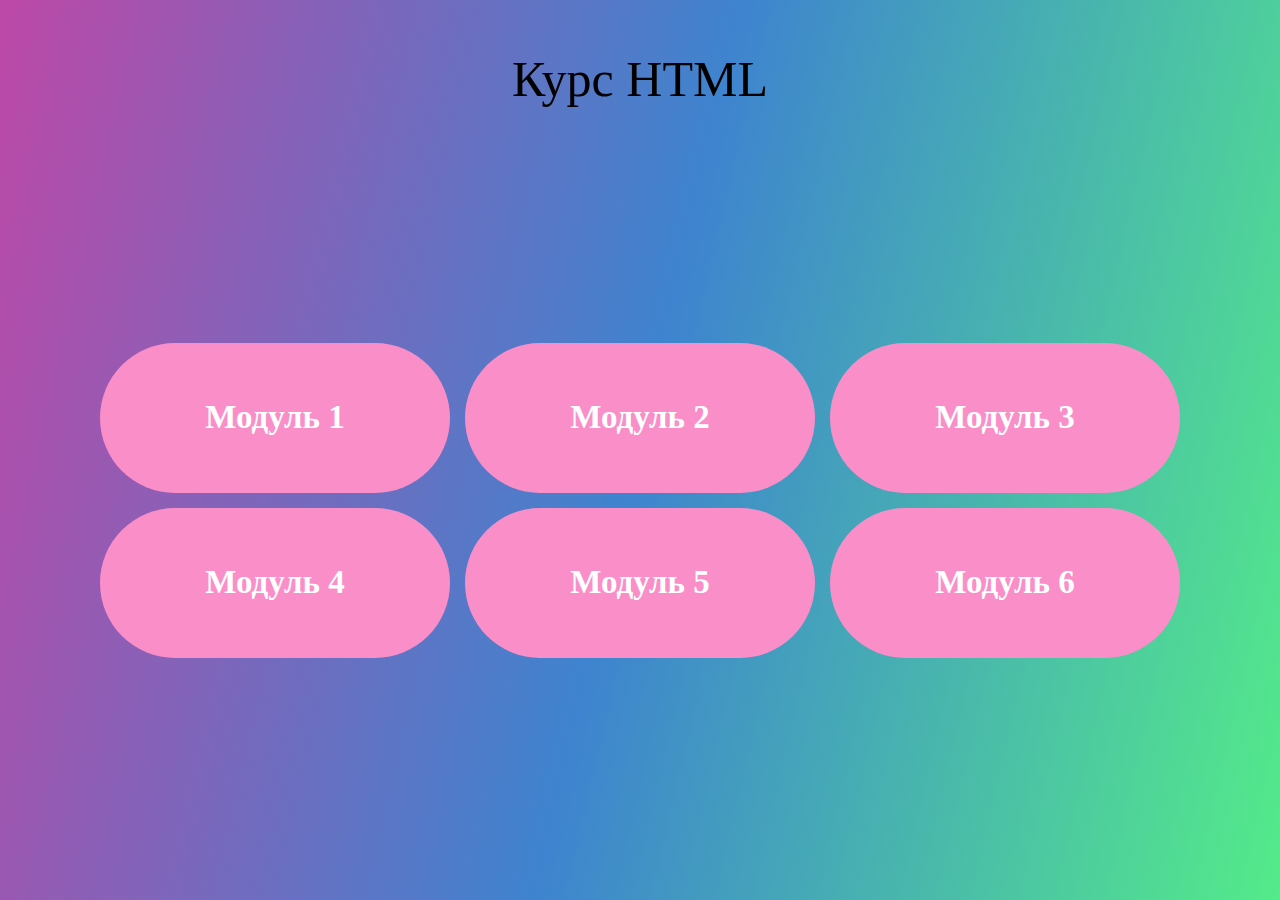
<file: index.html>
<!DOCTYPE html>
<html lang="en">
<head>
    <meta charset="UTF-8">
    <meta name="viewport" content="width=device-width, initial-scale=1.0">
    <link rel="stylesheet" href="css/style.css">
    <title>Document</title>
</head>
<body>
    <header>
    <div class="kurs">
    <p>Курс HTML</p>
    </div>
</header>
<main>
    <div class="moduli">
    <a class="but1" href="modul1.html">Модуль 1</a>
    <a class="but2" href="modul2.html">Модуль 2</a>
    <a class="but3" href="modul3.html">Модуль 3</a>
    <a class="but4" href="modul4.html">Модуль 4</a>
    <a class="but5" href="modul5.html">Модуль 5</a>
    <a class="but6" href="modul6.html">Модуль 6</a>
    </div>
</main>
</body>
</html>
</file>
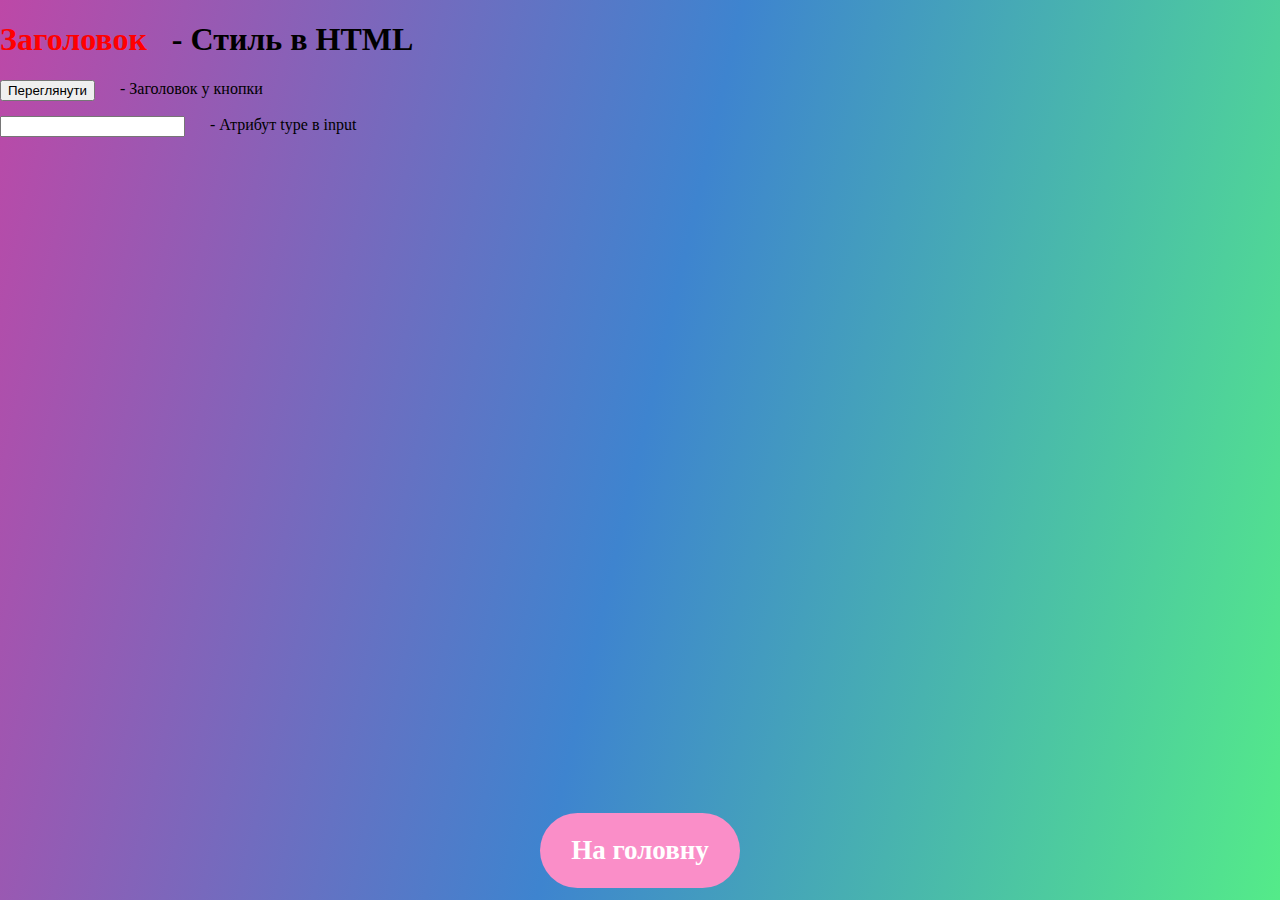
<file: modul1.html>
<!DOCTYPE html>
<html lang="en">
<head>
    <meta charset="UTF-8">
    <meta name="description" content="Ознайомтеся з різноманітними кімнатними рослинами для вашого дому чи офісу.">
    <link rel="stylesheet" href="css/style1.css">
    <title>Document</title>
</head>
<body>
    <div class="page">
        <main>
            <div class="etap1">
            <h1 style="color: red;">Заголовок</h1> <h1>- Стиль в HTML</h1>
        </div>
        <div class="etap2">
            <button title="Натисни">Переглянути</button> <span>- Заголовок у кнопки</span>
        </div>
        <div class="etap3">
            <input type="number"> <span>- Атрибут type в input</span>
        </div>
        </main>
    <footer>
        <div class="button">
        <a class="btn" href="glowna.html">На головну</a>
        </div>
    </footer>
</div>
</body>
</html>
</file>
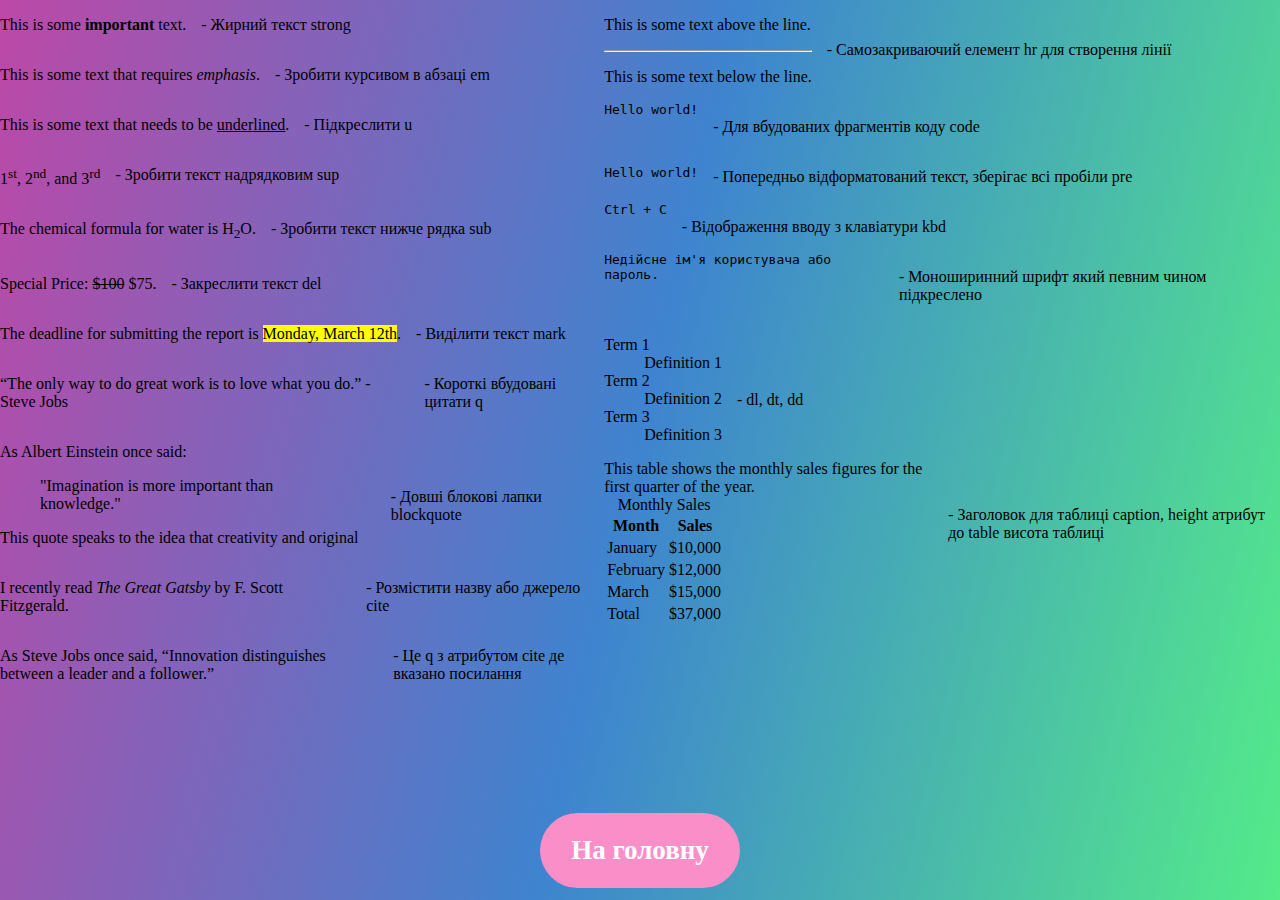
<file: modul2.html>
<!DOCTYPE html>
<html lang="en">
<head>
    <meta charset="UTF-8">
    <meta name="viewport" content="width=device-width, initial-scale=1.0">
    <title>Document</title>
    <link rel="stylesheet" href="css/style2.css">
</head>
<body>
    <div class="page">
        <main>
            <div class="all">

            <div class="lewo">

            <div class="etap1">
                <p>This is some <strong>important</strong> text.</p> <p>- Жирний текст strong</p>
                </div>
                <div class="etap2">
            <p>This is some text that requires <em>emphasis</em>.</p> <p>- Зробити курсивом в абзаці em</p>
        </div>
        <div class="etap3">
            <p>This is some text that needs to be <u>underlined</u>.</p> <p>- Підкреслити u</p>
            </div>
            <div class="etap4">
                <p>1<sup>st</sup>, 2<sup>nd</sup>, and 3<sup>rd</sup></p> <p>- Зробити текст надрядковим sup</p>
            </div>
            <div class="etap5">
                <p>The chemical formula for water is H<sub>2</sub>O.</p> <p>- Зробити текст нижче рядка sub</p>
            </div>
            <div class="etap6">
                <p>Special Price: <del>$100</del> $75.</p> <p>- Закреслити текст del</p>
            </div>
            <div class="etap7">
                <p>The deadline for submitting the report is <mark>Monday, March 12th</mark>.</p>  <p>- Виділити текст mark</p>
            </div>
            <div class="etap8">
                <p><q>The only way to do great work is to love what you do.</q> - Steve Jobs</p> <p>- Короткі вбудовані цитати q</p>
            </div>
            <div class="etap9">
                <div class="et91">
                <p>As Albert Einstein once said:</p>
                    <blockquote>
                    <p>"Imagination is more important than knowledge."</p>
                    </blockquote>
                    <p>This quote speaks to the idea that creativity and original</p>
                </div>
                <div class="et92">
                    <p>- Довші блокові лапки blockquote</p>
                </div>
            </div>
            <div class="etap10">
                <p>I recently read <cite>The Great Gatsby</cite> by F. Scott Fitzgerald.</p> <p>- Розмістити назву або джерело cite</p>
            </div>
            <div class="etap11">
                <p>As Steve Jobs once said, <q cite="https://www.brainyquote.com/quotes/steve_jobs_416096">Innovation distinguishes between a leader and a follower.</q></p> <p>- Це q з атрибутом cite де вказано посилання</p>
            </div>
            </div>
            <div class="prawo">
                <div class="etap12">
                    <div class="et121">
                    <p>This is some text above the line.</p>
                    <hr>
                    <p>This is some text below the line.</p>
                </div>
                <div class="et122">
                    <p>- Самозакриваючий елемент hr для створення лінії</p>
                </div>
                </div>
                <div class="etap13">
                    <code>Hello world!</code> <p>- Для вбудованих фрагментів коду code</p>
                </div>
                <div class="etap14">
                    <pre>Hello world!</pre> <p>- Попередньо відформатований текст, зберігає всі пробіли pre</p>
                </div>
                <div class="etap15">
                    <kbd>Ctrl + C</kbd> <p>- Відображення вводу з клавіатури kbd</p>
                </div>
                <div class="etap16">
                    <samp>Недійсне ім'я користувача або пароль.</samp> <p>- Моноширинний шрифт який певним чином підкреслено</p>
                </div>
                <div class="etap17">
                    <div class="et171">
                    <dl>
                        <dt>Term 1</dt>
                        <dd>Definition 1</dd>
                        <dt>Term 2</dt>
                        <dd>Definition 2</dd>
                        <dt>Term 3</dt>
                        <dd>Definition 3</dd>
                      </dl>
                      </div>
                      <div class="et172">
                        <p>- dl, dt, dd</p>
                      </div>
                </div>
                <div class="etap18">
                    <div class="et181">
                        <table>
                            <caption>Monthly Sales</caption>
                            <thead>
                              <tr>
                                <th>Month</th>
                                <th>Sales</th>
                              </tr>
                            </thead>
                            <tbody>
                              <tr>
                                <td>January</td>
                                <td>$10,000</td>
                              </tr>
                              <tr>
                                <td>February</td>
                                <td>$12,000</td>
                              </tr>
                              <tr>
                                <td>March</td>
                                <td>$15,000</td>
                              </tr>
                            </tbody>
                            <tfoot>
                              <tr>
                                <td>Total</td>
                                <td>$37,000</td>
                              </tr>
                            </tfoot>
                            <summary>This table shows the monthly sales figures for the first quarter of the year.</summary>
                          </table>
                    </div>
                    <div class="et182">
                        <p>- Заголовок для таблиці caption, height атрибут до table висота таблиці</p>
                    </div>
                </div>
            </div>
            </div>
        </main>
    <footer>
        <div class="button">
        <a class="btn" href="index.html">На головну</a>
        </div>
    </footer>
</div>
</body>
</html>
</file>
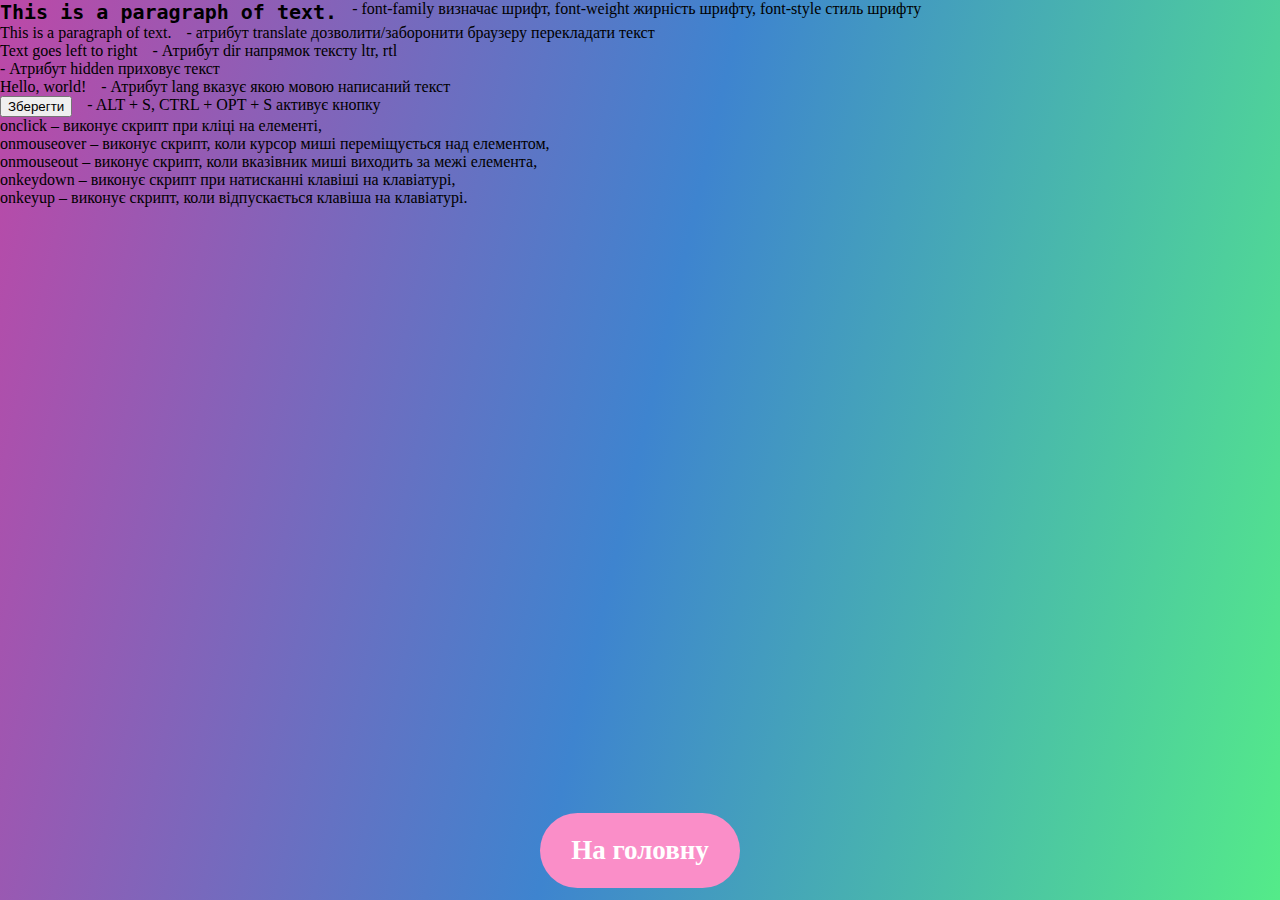
<file: modul4.html>
<!DOCTYPE html>
<html lang="en">
<head>
    <meta charset="UTF-8">
    <meta name="viewport" content="width=device-width, initial-scale=1.0">
    <title>Document</title>
    <link rel="stylesheet" href="css/style4.css">
</head>
<body>
    <div class="page">
        <main>
            <div class="etap1">
                <span class="et1">This is a paragraph of text.</span> <span>- font-family визначає шрифт, font-weight жирність шрифту, font-style стиль шрифту</span>
            </div>
            <div class="etap2">
                <span translate="no">This is a paragraph of text.</span> <span>- атрибут translate дозволити/заборонити браузеру перекладати текст</span>
            </div>
            <div class="etap3">
                <span dir="ltr">Text goes left to right</span> <span>- Атрибут dir напрямок тексту ltr, rtl</span>
            </div>
            <div class="etap4">
                <span hidden>Цей текст не видно.</span> <span>- Атрибут hidden приховує текст</span>
            </div>
            <div class="etap5">
                <span lang="en">Hello, world!</span> <span>- Атрибут lang вказує якою мовою написаний текст</span>
            </div>
            <div class="etap6">
                <button accesskey="s">Зберегти</button> <span>- ALT + S, CTRL + OPT + S активує кнопку</span>
            </div>
            <div class="etap7">
                <span>onclick – виконує скрипт при кліці на елементі,<br>
                    onmouseover – виконує скрипт, коли курсор миші переміщується над елементом,<br>
                    onmouseout – виконує скрипт, коли вказівник миші виходить за межі елемента,<br>
                    onkeydown – виконує скрипт при натисканні клавіші на клавіатурі,<br>
                    onkeyup – виконує скрипт, коли відпускається клавіша на клавіатурі.</span>
            </div>
        </main>
    <footer>
        <div class="button">
        <a class="btn" href="index.html">На головну</a>
        </div>
    </footer>
</div>
</body>
</html>
</file>
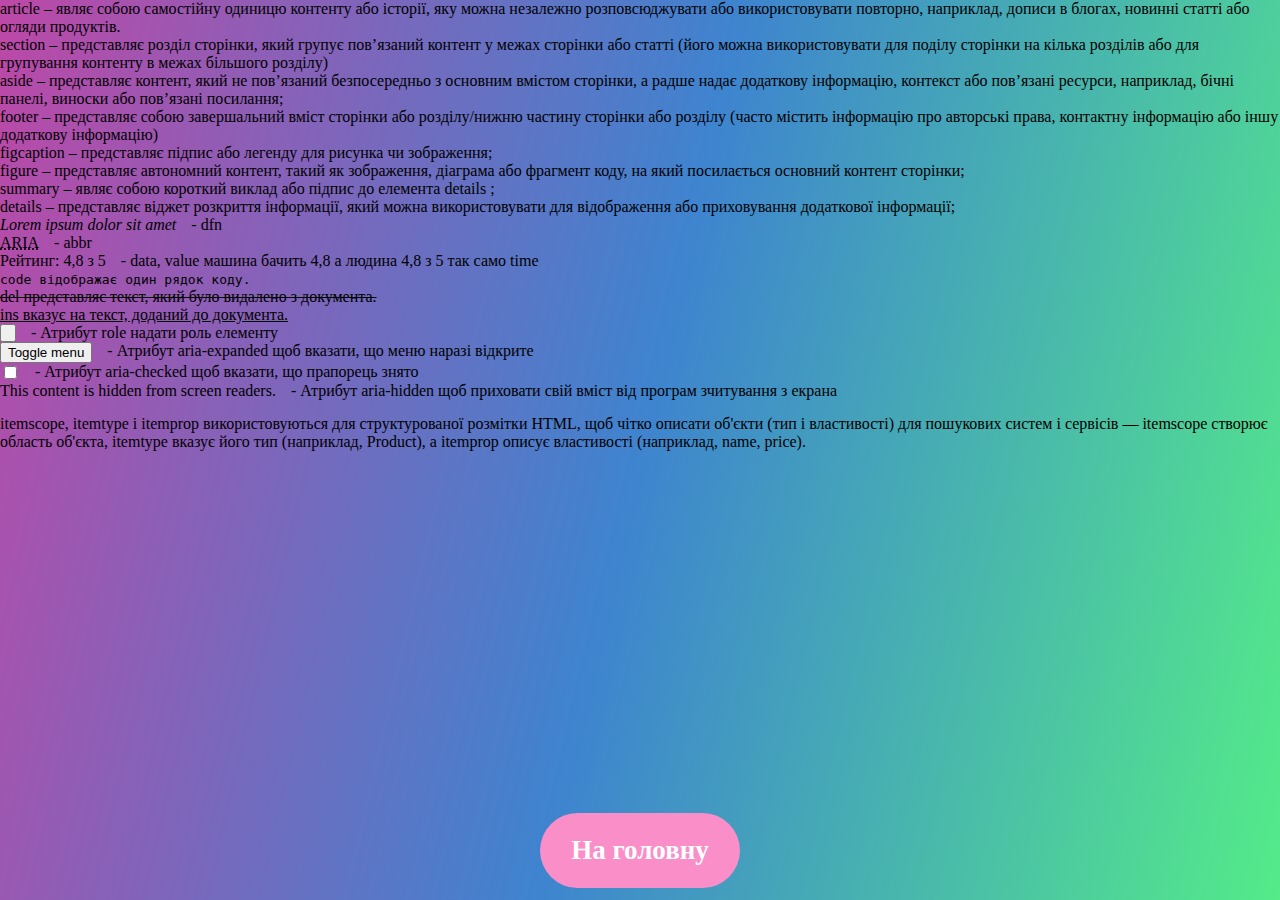
<file: modul5.html>
<!DOCTYPE html>
<html lang="en">
<head>
    <meta charset="UTF-8">
    <meta name="viewport" content="width=device-width, initial-scale=1.0">
    <title>Document</title>
    <link rel="stylesheet" href="css/style5.css">
</head>
<body>
    <div class="page">
        <main>
            <div class="etap1">
                <span>article – являє собою самостійну одиницю контенту або історії, яку можна незалежно розповсюджувати або використовувати повторно, наприклад, дописи в блогах, новинні статті або огляди продуктів. <br>
                    section – представляє розділ сторінки, який групує пов’язаний контент у межах сторінки або статті (його можна використовувати для поділу сторінки на кілька розділів або для групування контенту в межах більшого розділу) <br>
                    aside – представляє контент, який не пов’язаний безпосередньо з основним вмістом сторінки, а радше надає додаткову інформацію, контекст або пов’язані ресурси, наприклад, бічні панелі, виноски або пов’язані посилання; <br>
                    footer – представляє собою завершальний вміст сторінки або розділу/нижню частину сторінки або розділу (часто містить інформацію про авторські права, контактну інформацію або іншу додаткову інформацію) <br>
                    figcaption – представляє підпис або легенду для рисунка чи зображення; <br>
                    figure – представляє автономний контент, такий як зображення, діаграма або фрагмент коду, на який посилається основний контент сторінки; <br>
                    summary – являє собою короткий виклад або підпис до елемента details ; <br>
                    details – представляє віджет розкриття інформації, який можна використовувати для відображення або приховування додаткової інформації;</span>
            </div>
            <div class="etap2">
                    <dfn>Lorem ipsum dolor sit amet</dfn> <span>- dfn</span>
            </div>
            <div class="etap3">
                <abbr title="Lorem ipsum dolor sit amet">ARIA</abbr> <span>- abbr</span>
            </div>
            <div class="etap4">
                <span>Рейтинг: <data value="4.8">4,8 з 5</data></span> <span>- data, value машина бачить 4,8 а людина 4,8 з 5 так само time </span>
            </div>
            <div class="etap5">
                <span><code> code відображає один рядок коду. </code> <br>
                    <del> del представляє текст, який було видалено з документа. </del> <br>
                    <ins> ins вказує на текст, доданий до документа. </ins></span>
            </div>
            <div class="etap6">
                <button role="button"></button> <span>- Атрибут role надати роль елементу</span>
            </div>
            <div class="etap7">
                <button aria-expanded="true">Toggle menu</button> <span>- Атрибут aria-expanded щоб вказати, що меню наразі відкрите</span>
            </div>
            <div class="etap8">
                <input type="checkbox" aria-checked="false"> <span>- Атрибут aria-checked щоб вказати, що прапорець знято</span>
            </div>
            <div class="etap9">
                <div aria-hidden="true">This content is hidden from screen readers.</div> <span>- Атрибут aria-hidden щоб приховати свій вміст від програм зчитування з екрана</span>
            </div>
            <div class="etap10">
                <span>itemscope, itemtype і itemprop використовуються для структурованої розмітки HTML, щоб чітко описати об'єкти (тип і властивості) для пошукових систем і сервісів — itemscope створює область об'єкта, itemtype вказує його тип (наприклад, Product), а itemprop описує властивості (наприклад, name, price).</span>
            </div>
        </main>
    <footer>
        <div class="button">
        <a class="btn" href="index.html">На головну</a>
        </div>
    </footer>
</div>
</body>
</html>
</file>
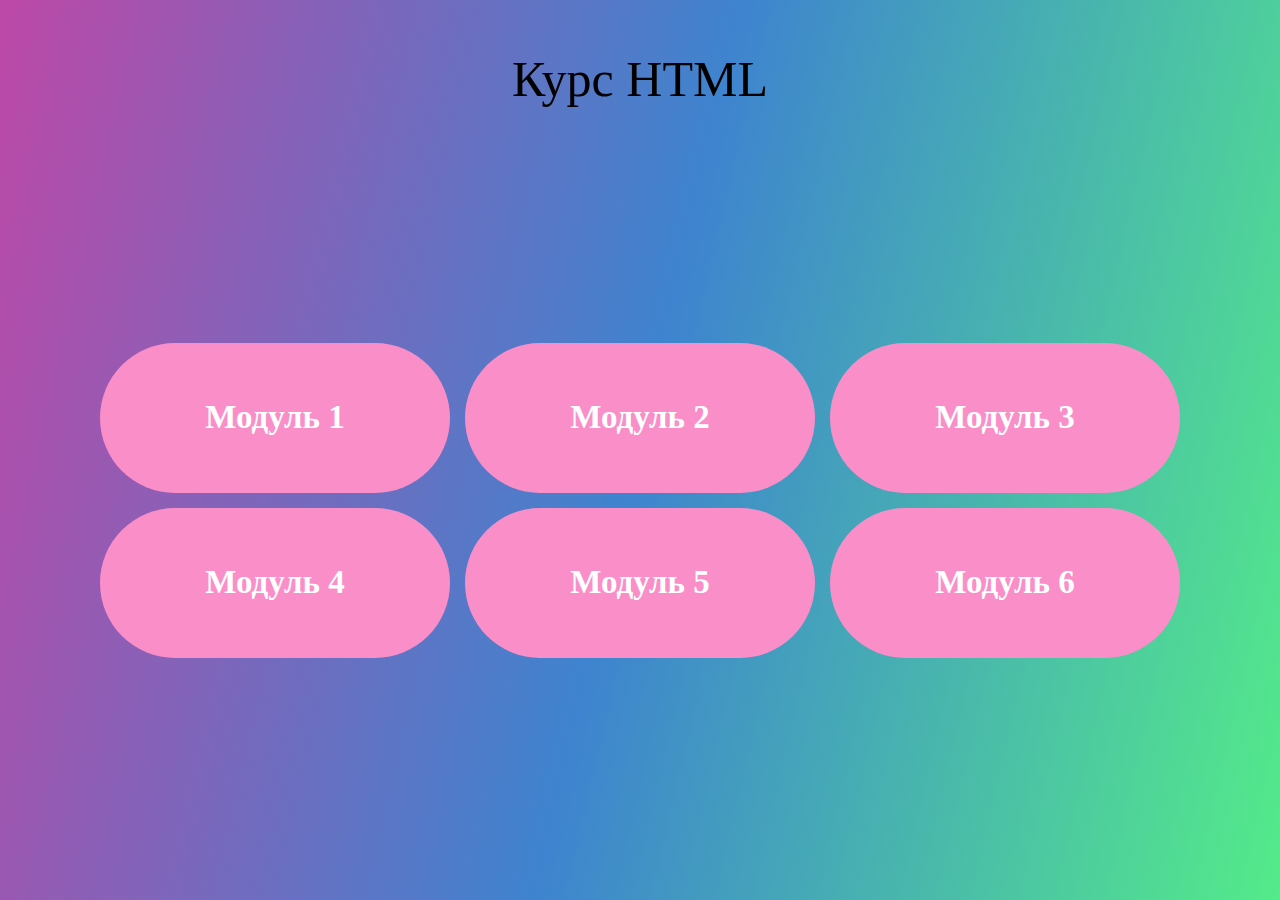
<file: HTML/glowna.html>
<!DOCTYPE html>
<html lang="en">
<head>
    <meta charset="UTF-8">
    <meta name="viewport" content="width=device-width, initial-scale=1.0">
    <link rel="stylesheet" href="style.css">
    <title>Document</title>
</head>
<body>
    <header>
    <div class="kurs">
    <p>Курс HTML</p>
    </div>
</header>
<main>
    <div class="moduli">
    <a class="but1" href="modul1.html">Модуль 1</a>
    <a class="but2" href="modul2.html">Модуль 2</a>
    <a class="but3" href="modul3.html">Модуль 3</a>
    <a class="but4" href="modul4.html">Модуль 4</a>
    <a class="but5" href="modul5.html">Модуль 5</a>
    <a class="but6" href="modul6.html">Модуль 6</a>
    </div>
</main>
</body>
</html>
</file>
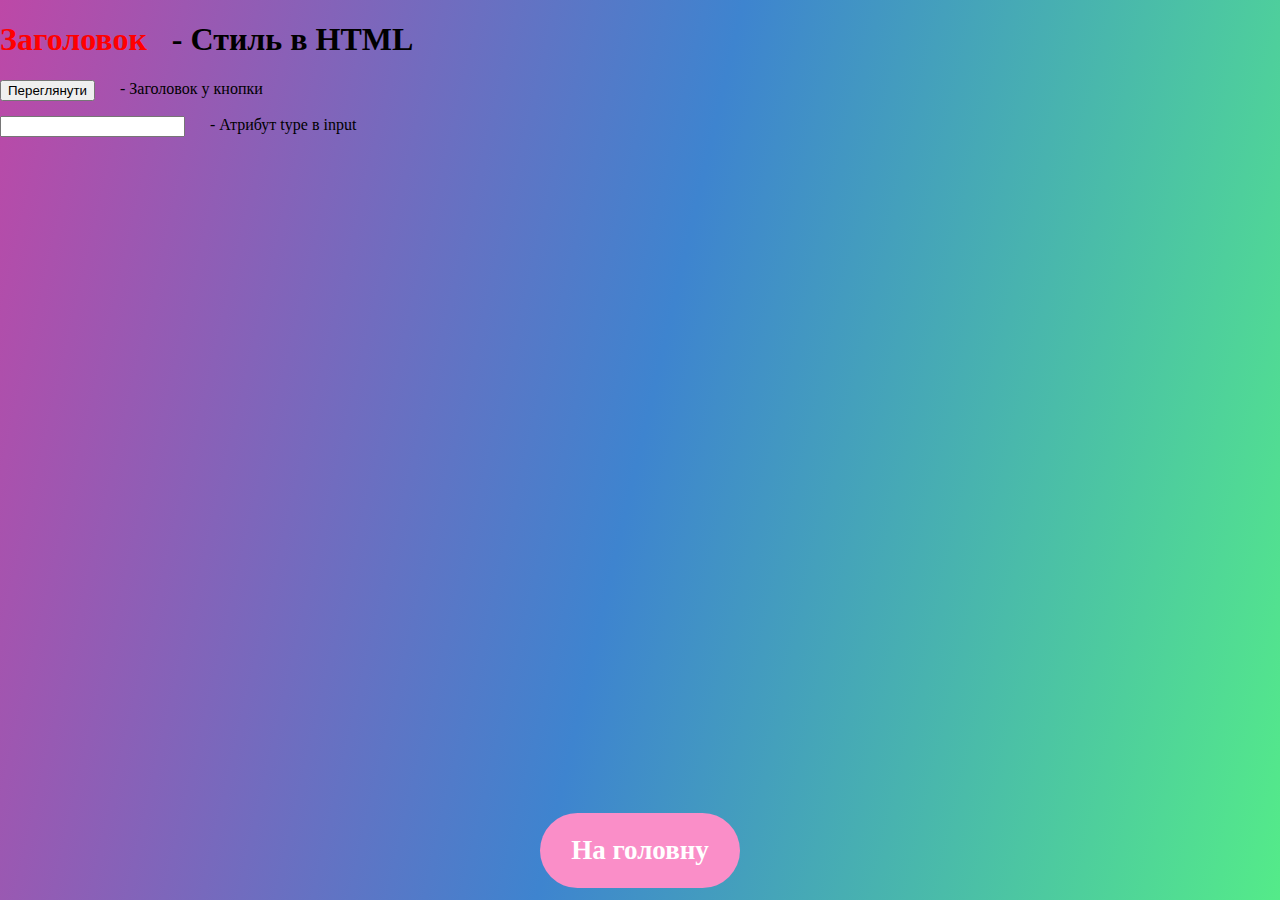
<file: HTML/modul1.html>
<!DOCTYPE html>
<html lang="en">
<head>
    <meta charset="UTF-8">
    <meta name="description" content="Ознайомтеся з різноманітними кімнатними рослинами для вашого дому чи офісу.">
    <link rel="stylesheet" href="style1.css">
    <title>Document</title>
</head>
<body>
    <div class="page">
        <main>
            <div class="etap1">
            <h1 style="color: red;">Заголовок</h1> <h1>- Стиль в HTML</h1>
        </div>
        <div class="etap2">
            <button title="Натисни">Переглянути</button> <span>- Заголовок у кнопки</span>
        </div>
        <div class="etap3">
            <input type="number"> <span>- Атрибут type в input</span>
        </div>
        </main>
    <footer>
        <div class="button">
        <a class="btn" href="glowna.html">На головну</a>
        </div>
    </footer>
</div>
</body>
</html>
</file>
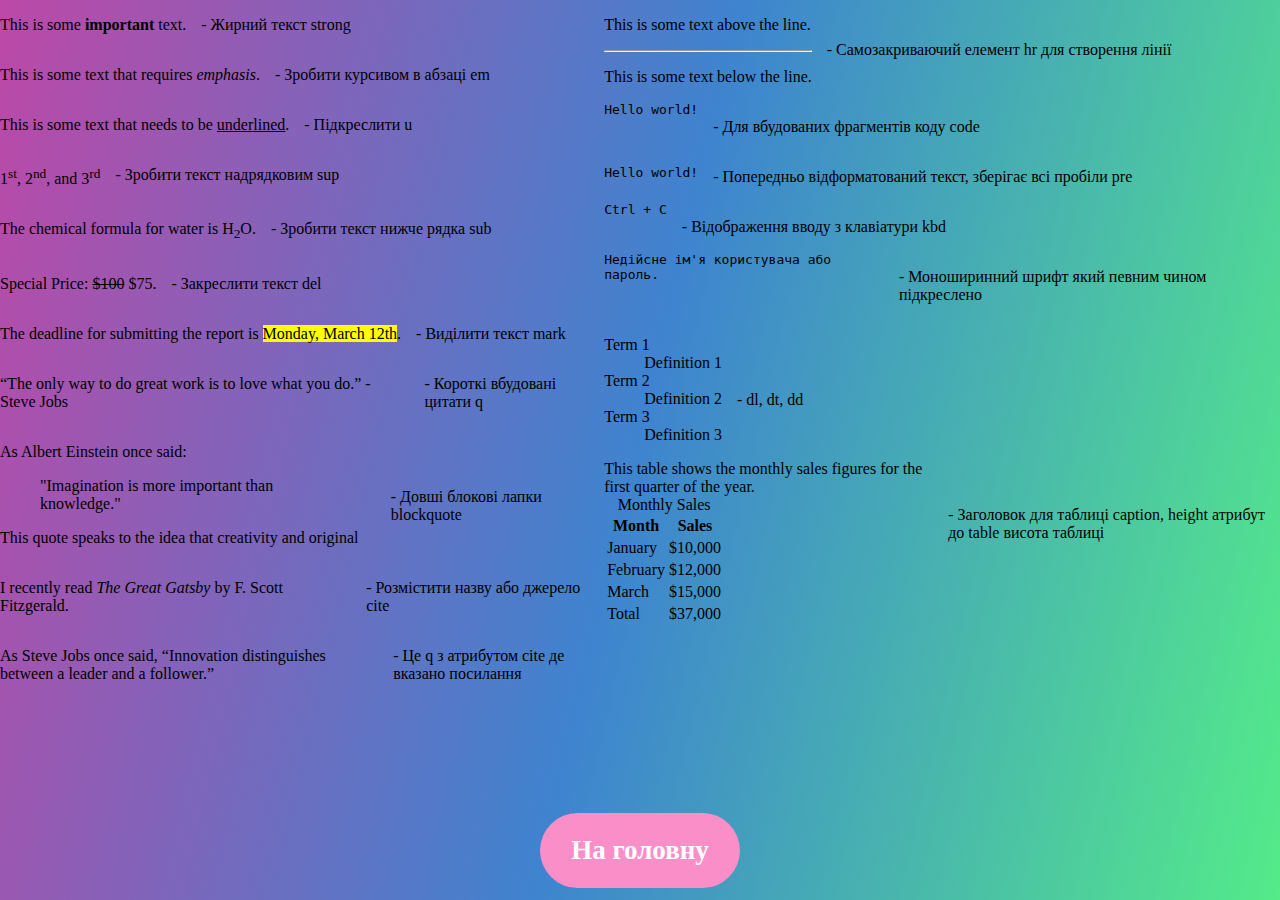
<file: HTML/modul2.html>
<!DOCTYPE html>
<html lang="en">
<head>
    <meta charset="UTF-8">
    <meta name="viewport" content="width=device-width, initial-scale=1.0">
    <title>Document</title>
    <link rel="stylesheet" href="style2.css">
</head>
<body>
    <div class="page">
        <main>
            <div class="all">

            <div class="lewo">

            <div class="etap1">
                <p>This is some <strong>important</strong> text.</p> <p>- Жирний текст strong</p>
                </div>
                <div class="etap2">
            <p>This is some text that requires <em>emphasis</em>.</p> <p>- Зробити курсивом в абзаці em</p>
        </div>
        <div class="etap3">
            <p>This is some text that needs to be <u>underlined</u>.</p> <p>- Підкреслити u</p>
            </div>
            <div class="etap4">
                <p>1<sup>st</sup>, 2<sup>nd</sup>, and 3<sup>rd</sup></p> <p>- Зробити текст надрядковим sup</p>
            </div>
            <div class="etap5">
                <p>The chemical formula for water is H<sub>2</sub>O.</p> <p>- Зробити текст нижче рядка sub</p>
            </div>
            <div class="etap6">
                <p>Special Price: <del>$100</del> $75.</p> <p>- Закреслити текст del</p>
            </div>
            <div class="etap7">
                <p>The deadline for submitting the report is <mark>Monday, March 12th</mark>.</p>  <p>- Виділити текст mark</p>
            </div>
            <div class="etap8">
                <p><q>The only way to do great work is to love what you do.</q> - Steve Jobs</p> <p>- Короткі вбудовані цитати q</p>
            </div>
            <div class="etap9">
                <div class="et91">
                <p>As Albert Einstein once said:</p>
                    <blockquote>
                    <p>"Imagination is more important than knowledge."</p>
                    </blockquote>
                    <p>This quote speaks to the idea that creativity and original</p>
                </div>
                <div class="et92">
                    <p>- Довші блокові лапки blockquote</p>
                </div>
            </div>
            <div class="etap10">
                <p>I recently read <cite>The Great Gatsby</cite> by F. Scott Fitzgerald.</p> <p>- Розмістити назву або джерело cite</p>
            </div>
            <div class="etap11">
                <p>As Steve Jobs once said, <q cite="https://www.brainyquote.com/quotes/steve_jobs_416096">Innovation distinguishes between a leader and a follower.</q></p> <p>- Це q з атрибутом cite де вказано посилання</p>
            </div>
            </div>
            <div class="prawo">
                <div class="etap12">
                    <div class="et121">
                    <p>This is some text above the line.</p>
                    <hr>
                    <p>This is some text below the line.</p>
                </div>
                <div class="et122">
                    <p>- Самозакриваючий елемент hr для створення лінії</p>
                </div>
                </div>
                <div class="etap13">
                    <code>Hello world!</code> <p>- Для вбудованих фрагментів коду code</p>
                </div>
                <div class="etap14">
                    <pre>Hello world!</pre> <p>- Попередньо відформатований текст, зберігає всі пробіли pre</p>
                </div>
                <div class="etap15">
                    <kbd>Ctrl + C</kbd> <p>- Відображення вводу з клавіатури kbd</p>
                </div>
                <div class="etap16">
                    <samp>Недійсне ім'я користувача або пароль.</samp> <p>- Моноширинний шрифт який певним чином підкреслено</p>
                </div>
                <div class="etap17">
                    <div class="et171">
                    <dl>
                        <dt>Term 1</dt>
                        <dd>Definition 1</dd>
                        <dt>Term 2</dt>
                        <dd>Definition 2</dd>
                        <dt>Term 3</dt>
                        <dd>Definition 3</dd>
                      </dl>
                      </div>
                      <div class="et172">
                        <p>- dl, dt, dd</p>
                      </div>
                </div>
                <div class="etap18">
                    <div class="et181">
                        <table>
                            <caption>Monthly Sales</caption>
                            <thead>
                              <tr>
                                <th>Month</th>
                                <th>Sales</th>
                              </tr>
                            </thead>
                            <tbody>
                              <tr>
                                <td>January</td>
                                <td>$10,000</td>
                              </tr>
                              <tr>
                                <td>February</td>
                                <td>$12,000</td>
                              </tr>
                              <tr>
                                <td>March</td>
                                <td>$15,000</td>
                              </tr>
                            </tbody>
                            <tfoot>
                              <tr>
                                <td>Total</td>
                                <td>$37,000</td>
                              </tr>
                            </tfoot>
                            <summary>This table shows the monthly sales figures for the first quarter of the year.</summary>
                          </table>
                    </div>
                    <div class="et182">
                        <p>- Заголовок для таблиці caption, height атрибут до table висота таблиці</p>
                    </div>
                </div>
            </div>
            </div>
        </main>
    <footer>
        <div class="button">
        <a class="btn" href="glowna.html">На головну</a>
        </div>
    </footer>
</div>
</body>
</html>
</file>
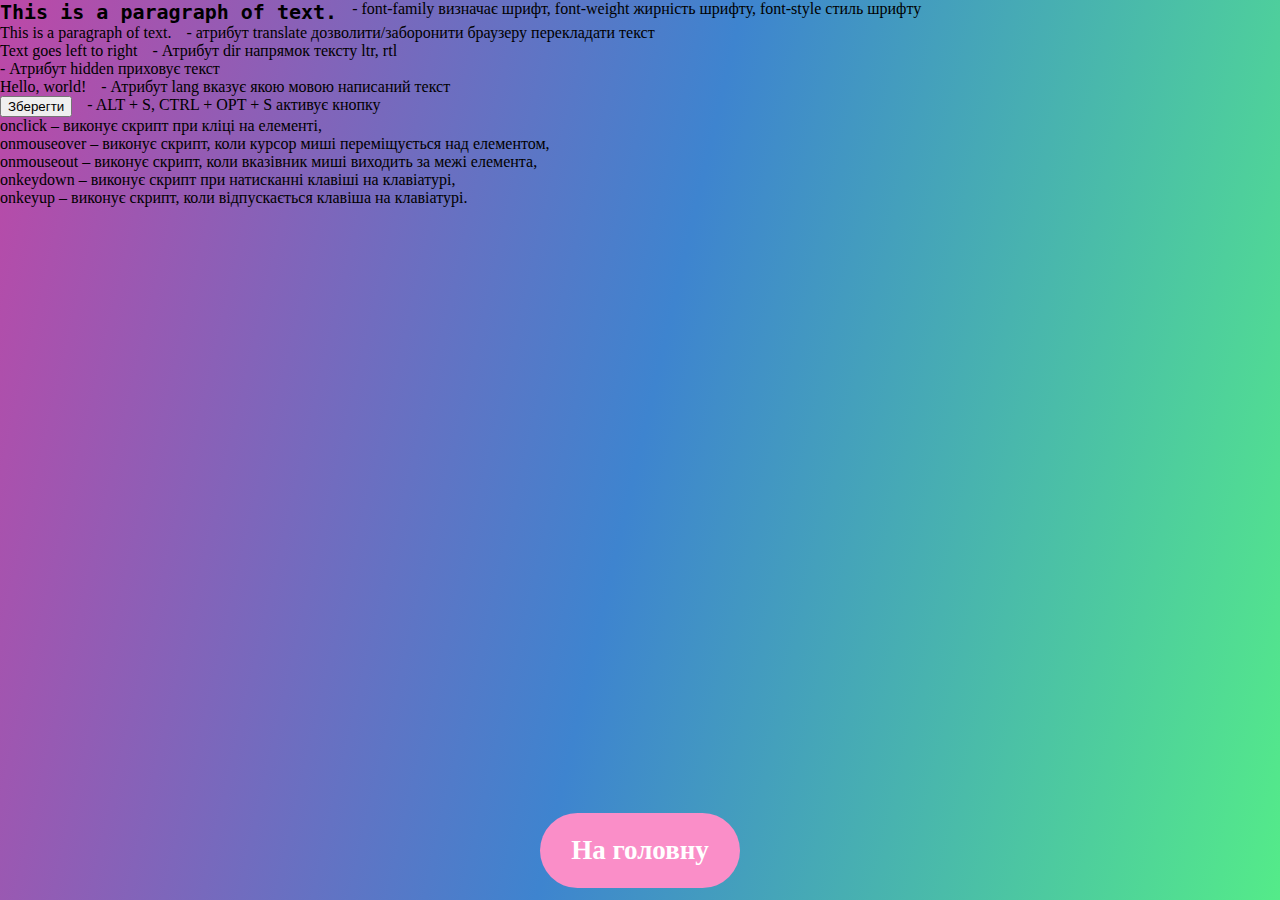
<file: HTML/modul4.html>
<!DOCTYPE html>
<html lang="en">
<head>
    <meta charset="UTF-8">
    <meta name="viewport" content="width=device-width, initial-scale=1.0">
    <title>Document</title>
    <link rel="stylesheet" href="style4.css">
</head>
<body>
    <div class="page">
        <main>
            <div class="etap1">
                <span class="et1">This is a paragraph of text.</span> <span>- font-family визначає шрифт, font-weight жирність шрифту, font-style стиль шрифту</span>
            </div>
            <div class="etap2">
                <span translate="no">This is a paragraph of text.</span> <span>- атрибут translate дозволити/заборонити браузеру перекладати текст</span>
            </div>
            <div class="etap3">
                <span dir="ltr">Text goes left to right</span> <span>- Атрибут dir напрямок тексту ltr, rtl</span>
            </div>
            <div class="etap4">
                <span hidden>Цей текст не видно.</span> <span>- Атрибут hidden приховує текст</span>
            </div>
            <div class="etap5">
                <span lang="en">Hello, world!</span> <span>- Атрибут lang вказує якою мовою написаний текст</span>
            </div>
            <div class="etap6">
                <button accesskey="s">Зберегти</button> <span>- ALT + S, CTRL + OPT + S активує кнопку</span>
            </div>
            <div class="etap7">
                <span>onclick – виконує скрипт при кліці на елементі,<br>
                    onmouseover – виконує скрипт, коли курсор миші переміщується над елементом,<br>
                    onmouseout – виконує скрипт, коли вказівник миші виходить за межі елемента,<br>
                    onkeydown – виконує скрипт при натисканні клавіші на клавіатурі,<br>
                    onkeyup – виконує скрипт, коли відпускається клавіша на клавіатурі.</span>
            </div>
        </main>
    <footer>
        <div class="button">
        <a class="btn" href="glowna.html">На головну</a>
        </div>
    </footer>
</div>
</body>
</html>
</file>
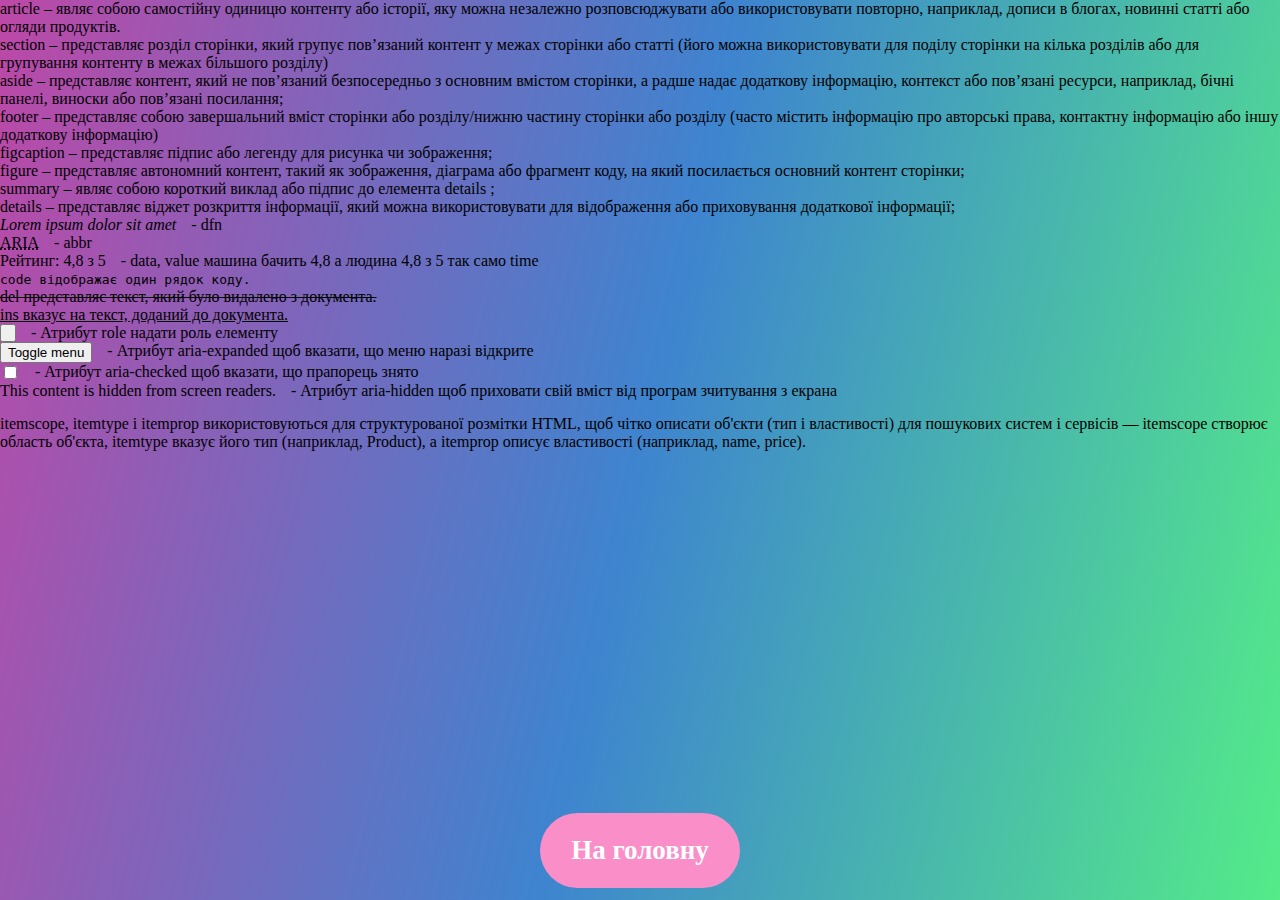
<file: HTML/modul5.html>
<!DOCTYPE html>
<html lang="en">
<head>
    <meta charset="UTF-8">
    <meta name="viewport" content="width=device-width, initial-scale=1.0">
    <title>Document</title>
    <link rel="stylesheet" href="style5.css">
</head>
<body>
    <div class="page">
        <main>
            <div class="etap1">
                <span>article – являє собою самостійну одиницю контенту або історії, яку можна незалежно розповсюджувати або використовувати повторно, наприклад, дописи в блогах, новинні статті або огляди продуктів. <br>
                    section – представляє розділ сторінки, який групує пов’язаний контент у межах сторінки або статті (його можна використовувати для поділу сторінки на кілька розділів або для групування контенту в межах більшого розділу) <br>
                    aside – представляє контент, який не пов’язаний безпосередньо з основним вмістом сторінки, а радше надає додаткову інформацію, контекст або пов’язані ресурси, наприклад, бічні панелі, виноски або пов’язані посилання; <br>
                    footer – представляє собою завершальний вміст сторінки або розділу/нижню частину сторінки або розділу (часто містить інформацію про авторські права, контактну інформацію або іншу додаткову інформацію) <br>
                    figcaption – представляє підпис або легенду для рисунка чи зображення; <br>
                    figure – представляє автономний контент, такий як зображення, діаграма або фрагмент коду, на який посилається основний контент сторінки; <br>
                    summary – являє собою короткий виклад або підпис до елемента details ; <br>
                    details – представляє віджет розкриття інформації, який можна використовувати для відображення або приховування додаткової інформації;</span>
            </div>
            <div class="etap2">
                    <dfn>Lorem ipsum dolor sit amet</dfn> <span>- dfn</span>
            </div>
            <div class="etap3">
                <abbr title="Lorem ipsum dolor sit amet">ARIA</abbr> <span>- abbr</span>
            </div>
            <div class="etap4">
                <span>Рейтинг: <data value="4.8">4,8 з 5</data></span> <span>- data, value машина бачить 4,8 а людина 4,8 з 5 так само time </span>
            </div>
            <div class="etap5">
                <span><code> code відображає один рядок коду. </code> <br>
                    <del> del представляє текст, який було видалено з документа. </del> <br>
                    <ins> ins вказує на текст, доданий до документа. </ins></span>
            </div>
            <div class="etap6">
                <button role="button"></button> <span>- Атрибут role надати роль елементу</span>
            </div>
            <div class="etap7">
                <button aria-expanded="true">Toggle menu</button> <span>- Атрибут aria-expanded щоб вказати, що меню наразі відкрите</span>
            </div>
            <div class="etap8">
                <input type="checkbox" aria-checked="false"> <span>- Атрибут aria-checked щоб вказати, що прапорець знято</span>
            </div>
            <div class="etap9">
                <div aria-hidden="true">This content is hidden from screen readers.</div> <span>- Атрибут aria-hidden щоб приховати свій вміст від програм зчитування з екрана</span>
            </div>
            <div class="etap10">
                <span>itemscope, itemtype і itemprop використовуються для структурованої розмітки HTML, щоб чітко описати об'єкти (тип і властивості) для пошукових систем і сервісів — itemscope створює область об'єкта, itemtype вказує його тип (наприклад, Product), а itemprop описує властивості (наприклад, name, price).</span>
            </div>
        </main>
    <footer>
        <div class="button">
        <a class="btn" href="glowna.html">На головну</a>
        </div>
    </footer>
</div>
</body>
</html>
</file>
<file: css/style.css>
body
{
    background: #bd48a7;
background: linear-gradient(103deg, rgba(189, 72, 167, 1) 0%, rgba(62, 132, 207, 1) 50%, rgba(84, 235, 137, 1) 100%);
}
body, html
{
    height: 100%;
    margin: 0;
}
header 
{
    height: 100px;
}
.kurs
{
    display: flex;
    font-size: 50px;
    justify-content: center;
    text-decoration: solid;
}
.but1, .but2, .but3, .but4, .but5, .but6
{
    display: flex;
    justify-content: center;
    align-items: center;
    border: none;
    cursor: pointer;
    width: 350px;
    height: 150px;
    border-radius: 90px;
    background-color: #fa8ec8;
    color: white;
    font-weight: bold;
    font-size: 33px;
}
main {
    display: flex;
    justify-content: center;
    align-items: center;
    height: calc(100vh - 100px);
}
.moduli
{
    display: flex;
    flex-wrap: wrap;
    justify-content: center;
    max-width: 1200px;
    gap: 15px;
}
a:hover
{
    transition: .3s;
    font-size: 50px;
    background-color: #eb1588;
}
a
{
    text-decoration: none;
    color: white;
}
</file>
<file: css/style1.css>
body
{
    background: #bd48a7;
background: linear-gradient(103deg, rgba(189, 72, 167, 1) 0%, rgba(62, 132, 207, 1) 50%, rgba(84, 235, 137, 1) 100%);
}
body, html
{
    height: 100%;
    margin: 0;
}
.page 
{
    min-height: 100vh;
    display: flex;
    flex-direction: column;
  }
  
footer
 {
    height: 100px;
    display: flex;
    justify-content: center;
    align-items: center;
    margin-top: auto;
  }
.btn
{
    display: flex;
    justify-content: center;
    align-items: center;
    border: none;
    cursor: pointer;
    width: 200px;
    height: 75px;
    border-radius: 90px;
    background-color: #fa8ec8;
    color: white;
    font-weight: bold;
    font-size: 27px;
}
a
{
    text-decoration: none;
    color: white;
}
.btn:hover
{
    transition: .3s;
    font-size: 34px;
    background-color: #eb1588;
}
.etap1
{
    display: flex;
    gap: 25px;
}
.etap2
{
    display: flex;
    gap: 25px;
}
.etap3
{
    display: flex;
    gap: 25px;
    margin-top: 15px;
}
</file>
<file: css/style2.css>
body
{
    background: #bd48a7;
background: linear-gradient(103deg, rgba(189, 72, 167, 1) 0%, rgba(62, 132, 207, 1) 50%, rgba(84, 235, 137, 1) 100%);
}
body, html
{
    height: 100%;
    margin: 0;
}
.page 
{
    min-height: 100vh;
    display: flex;
    flex-direction: column;
  }
  
footer
 {
    height: 100px;
    display: flex;
    justify-content: center;
    align-items: center;
    margin-top: auto;
  }
.btn
{
    display: flex;
    justify-content: center;
    align-items: center;
    border: none;
    cursor: pointer;
    width: 200px;
    height: 75px;
    border-radius: 90px;
    background-color: #fa8ec8;
    color: white;
    font-weight: bold;
    font-size: 27px;
}
a
{
      text-decoration: none;
      color: white;
}
.btn:hover
{
      transition: .3s;
      font-size: 34px;
      background-color: #eb1588;
}
.etap1, .etap2, .etap3, .etap4, .etap5, .etap6, .etap7, .etap8, .etap9, .etap10, .etap11, .etap12, .etap13, .etap14, .etap15, .etap16, .etap17, .etap18
{
    display: flex;
    gap: 15px;
}
.et92
{
    margin-top: 45px;
}
.all
{
    display: flex;
}
.et122
{
    margin-top: 25px;
}
.et172
{
    margin-top: 55px;
}
.et182
{
    margin-top: 30px;
}
</file>
<file: css/style4.css>
body
{
    background: #bd48a7;
background: linear-gradient(103deg, rgba(189, 72, 167, 1) 0%, rgba(62, 132, 207, 1) 50%, rgba(84, 235, 137, 1) 100%);
}
body, html
{
    height: 100%;
    margin: 0;
}
.page 
{
    min-height: 100vh;
    display: flex;
    flex-direction: column;
  }
  
footer
 {
    height: 100px;
    display: flex;
    justify-content: center;
    align-items: center;
    margin-top: auto;
  }
.btn
{
    display: flex;
    justify-content: center;
    align-items: center;
    border: none;
    cursor: pointer;
    width: 200px;
    height: 75px;
    border-radius: 90px;
    background-color: #fa8ec8;
    color: white;
    font-weight: bold;
    font-size: 27px;
}
a
{
    text-decoration: none;
    color: white;
}
.btn:hover
{
    transition: .3s;
    font-size: 34px;
    background-color: #eb1588;
}
.et1
{
    font-family: monospace;
    font-size: 20px;
    font-weight: 900;
    font-style: normal;
}
.etap1, .etap2, .etap3, .etap4, .etap5, .etap6, .etap7
{
    display: flex;
    gap: 15px;
}
</file>
<file: css/style5.css>
body
{
    background: #bd48a7;
background: linear-gradient(103deg, rgba(189, 72, 167, 1) 0%, rgba(62, 132, 207, 1) 50%, rgba(84, 235, 137, 1) 100%);
}
body, html
{
    height: 100%;
    margin: 0;
}
.page 
{
    min-height: 100vh;
    display: flex;
    flex-direction: column;
  }
  
footer
 {
    height: 100px;
    display: flex;
    justify-content: center;
    align-items: center;
    margin-top: auto;
  }
.btn
{
    display: flex;
    justify-content: center;
    align-items: center;
    border: none;
    cursor: pointer;
    width: 200px;
    height: 75px;
    border-radius: 90px;
    background-color: #fa8ec8;
    color: white;
    font-weight: bold;
    font-size: 27px;
}
a
{
    text-decoration: none;
    color: white;
}
.btn:hover
{
    transition: .3s;
    font-size: 34px;
    background-color: #eb1588;
}
.etap1, .etap2, .etap3, .etap4, .etap5, .etap6, .etap7, .etap8, .etap9
{
    display: flex;
    gap: 15px;
}
.etap10
{
    margin-top: 15px;
}
</file>
<file: HTML/style.css>
body
{
    background: #bd48a7;
background: linear-gradient(103deg, rgba(189, 72, 167, 1) 0%, rgba(62, 132, 207, 1) 50%, rgba(84, 235, 137, 1) 100%);
}
body, html
{
    height: 100%;
    margin: 0;
}
header 
{
    height: 100px;
}
.kurs
{
    display: flex;
    font-size: 50px;
    justify-content: center;
    text-decoration: solid;
}
.but1, .but2, .but3, .but4, .but5, .but6
{
    display: flex;
    justify-content: center;
    align-items: center;
    border: none;
    cursor: pointer;
    width: 350px;
    height: 150px;
    border-radius: 90px;
    background-color: #fa8ec8;
    color: white;
    font-weight: bold;
    font-size: 33px;
}
main {
    display: flex;
    justify-content: center;
    align-items: center;
    height: calc(100vh - 100px);
}
.moduli
{
    display: flex;
    flex-wrap: wrap;
    justify-content: center;
    max-width: 1200px;
    gap: 15px;
}
a:hover
{
    transition: .3s;
    font-size: 50px;
    background-color: #eb1588;
}
a
{
    text-decoration: none;
    color: white;
}
</file>
<file: HTML/style1.css>
body
{
    background: #bd48a7;
background: linear-gradient(103deg, rgba(189, 72, 167, 1) 0%, rgba(62, 132, 207, 1) 50%, rgba(84, 235, 137, 1) 100%);
}
body, html
{
    height: 100%;
    margin: 0;
}
.page 
{
    min-height: 100vh;
    display: flex;
    flex-direction: column;
  }
  
footer
 {
    height: 100px;
    display: flex;
    justify-content: center;
    align-items: center;
    margin-top: auto;
  }
.btn
{
    display: flex;
    justify-content: center;
    align-items: center;
    border: none;
    cursor: pointer;
    width: 200px;
    height: 75px;
    border-radius: 90px;
    background-color: #fa8ec8;
    color: white;
    font-weight: bold;
    font-size: 27px;
}
a
{
    text-decoration: none;
    color: white;
}
.btn:hover
{
    transition: .3s;
    font-size: 34px;
    background-color: #eb1588;
}
.etap1
{
    display: flex;
    gap: 25px;
}
.etap2
{
    display: flex;
    gap: 25px;
}
.etap3
{
    display: flex;
    gap: 25px;
    margin-top: 15px;
}
</file>
<file: HTML/style2.css>
body
{
    background: #bd48a7;
background: linear-gradient(103deg, rgba(189, 72, 167, 1) 0%, rgba(62, 132, 207, 1) 50%, rgba(84, 235, 137, 1) 100%);
}
body, html
{
    height: 100%;
    margin: 0;
}
.page 
{
    min-height: 100vh;
    display: flex;
    flex-direction: column;
  }
  
footer
 {
    height: 100px;
    display: flex;
    justify-content: center;
    align-items: center;
    margin-top: auto;
  }
.btn
{
    display: flex;
    justify-content: center;
    align-items: center;
    border: none;
    cursor: pointer;
    width: 200px;
    height: 75px;
    border-radius: 90px;
    background-color: #fa8ec8;
    color: white;
    font-weight: bold;
    font-size: 27px;
}
a
{
      text-decoration: none;
      color: white;
}
.btn:hover
{
      transition: .3s;
      font-size: 34px;
      background-color: #eb1588;
}
.etap1, .etap2, .etap3, .etap4, .etap5, .etap6, .etap7, .etap8, .etap9, .etap10, .etap11, .etap12, .etap13, .etap14, .etap15, .etap16, .etap17, .etap18
{
    display: flex;
    gap: 15px;
}
.et92
{
    margin-top: 45px;
}
.all
{
    display: flex;
}
.et122
{
    margin-top: 25px;
}
.et172
{
    margin-top: 55px;
}
.et182
{
    margin-top: 30px;
}
</file>
<file: HTML/style4.css>
body
{
    background: #bd48a7;
background: linear-gradient(103deg, rgba(189, 72, 167, 1) 0%, rgba(62, 132, 207, 1) 50%, rgba(84, 235, 137, 1) 100%);
}
body, html
{
    height: 100%;
    margin: 0;
}
.page 
{
    min-height: 100vh;
    display: flex;
    flex-direction: column;
  }
  
footer
 {
    height: 100px;
    display: flex;
    justify-content: center;
    align-items: center;
    margin-top: auto;
  }
.btn
{
    display: flex;
    justify-content: center;
    align-items: center;
    border: none;
    cursor: pointer;
    width: 200px;
    height: 75px;
    border-radius: 90px;
    background-color: #fa8ec8;
    color: white;
    font-weight: bold;
    font-size: 27px;
}
a
{
    text-decoration: none;
    color: white;
}
.btn:hover
{
    transition: .3s;
    font-size: 34px;
    background-color: #eb1588;
}
.et1
{
    font-family: monospace;
    font-size: 20px;
    font-weight: 900;
    font-style: normal;
}
.etap1, .etap2, .etap3, .etap4, .etap5, .etap6, .etap7
{
    display: flex;
    gap: 15px;
}
</file>
<file: HTML/style5.css>
body
{
    background: #bd48a7;
background: linear-gradient(103deg, rgba(189, 72, 167, 1) 0%, rgba(62, 132, 207, 1) 50%, rgba(84, 235, 137, 1) 100%);
}
body, html
{
    height: 100%;
    margin: 0;
}
.page 
{
    min-height: 100vh;
    display: flex;
    flex-direction: column;
  }
  
footer
 {
    height: 100px;
    display: flex;
    justify-content: center;
    align-items: center;
    margin-top: auto;
  }
.btn
{
    display: flex;
    justify-content: center;
    align-items: center;
    border: none;
    cursor: pointer;
    width: 200px;
    height: 75px;
    border-radius: 90px;
    background-color: #fa8ec8;
    color: white;
    font-weight: bold;
    font-size: 27px;
}
a
{
    text-decoration: none;
    color: white;
}
.btn:hover
{
    transition: .3s;
    font-size: 34px;
    background-color: #eb1588;
}
.etap1, .etap2, .etap3, .etap4, .etap5, .etap6, .etap7, .etap8, .etap9
{
    display: flex;
    gap: 15px;
}
.etap10
{
    margin-top: 15px;
}
</file>
